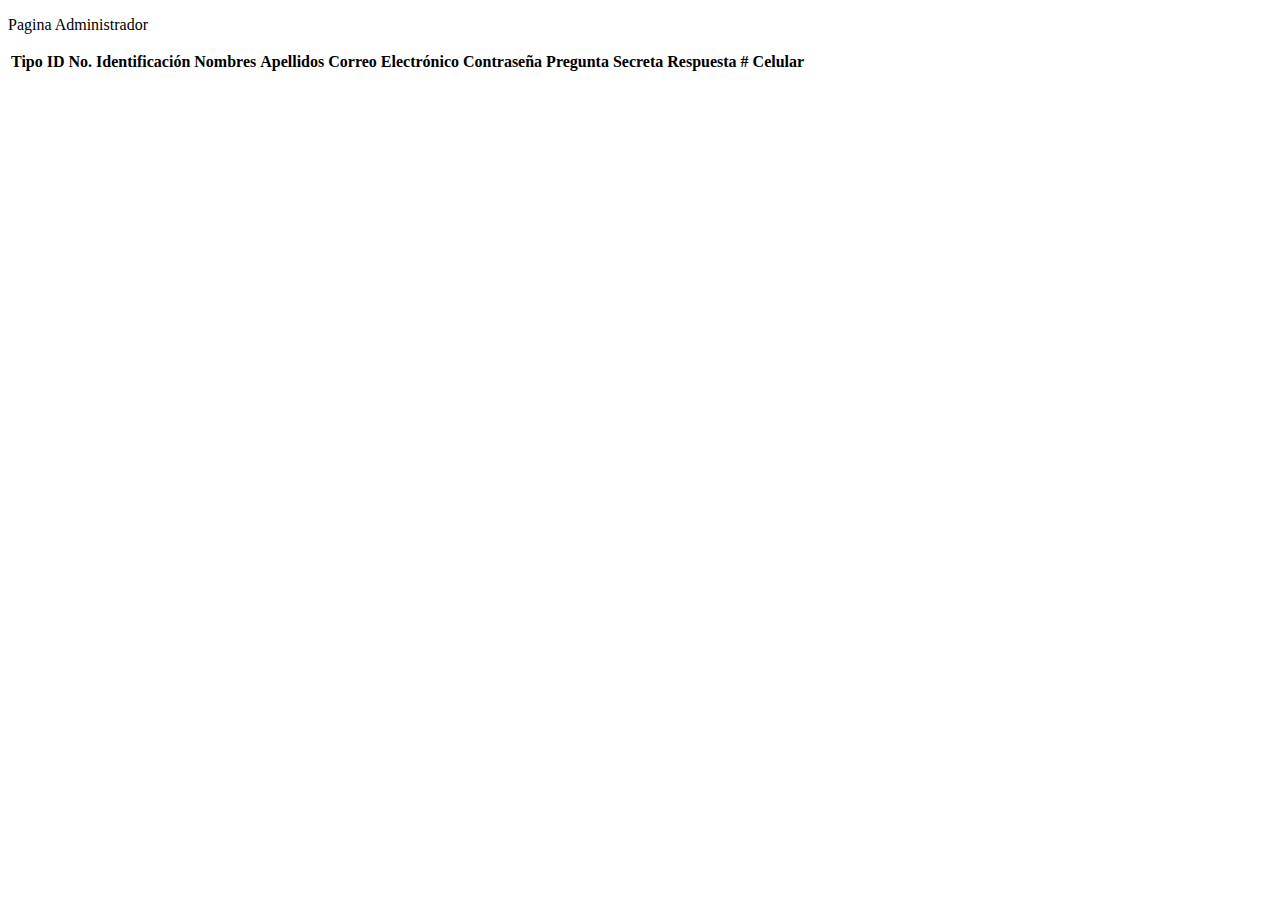
<file: admin-page.html>
<!DOCTYPE html>
<html lang="en">
<head>
    <meta charset="UTF-8">
    <meta name="viewport" content="width=device-width, initial-scale=1.0">
    <title>Document</title>
</head>
    <body>
        <p>Pagina Administrador</p>
        <div>
            <table>
                <thead>
                    <tr>
                        <th>Tipo ID</th>
                        <th>No. Identificación</th>
                        <th>Nombres</th>
                        <th>Apellidos</th>
                        <th>Correo Electrónico</th>
                        <th>Contraseña</th>
                        <th>Pregunta Secreta</th>
                        <th>Respuesta</th>
                        <th># Celular</th>
                    </tr>
                </thead>
                <tbody id="data"></tbody>
            </table>
        </div>
        <!-- <div>
            <table>
                <thead>
                    <tr>
                        <th>Tipo ID</th>
                        <th>No. Identificación</th>
                        <th>Nombres</th>
                        <th>Apellidos</th>
                        <th>Correo Electrónico</th>
                        <th>Contraseña</th>
                        <th>Pregunta Secreta</th>
                        <th>Respuesta</th>
                        <th># Celular</th>
                    </tr>
                </thead>
                <tbody id="data2"></tbody>
            </table>
        </div>
        <p id="todo"></p> -->
        <script src="js/usersAuth.js"></script>
    </body>
</html>
</file>
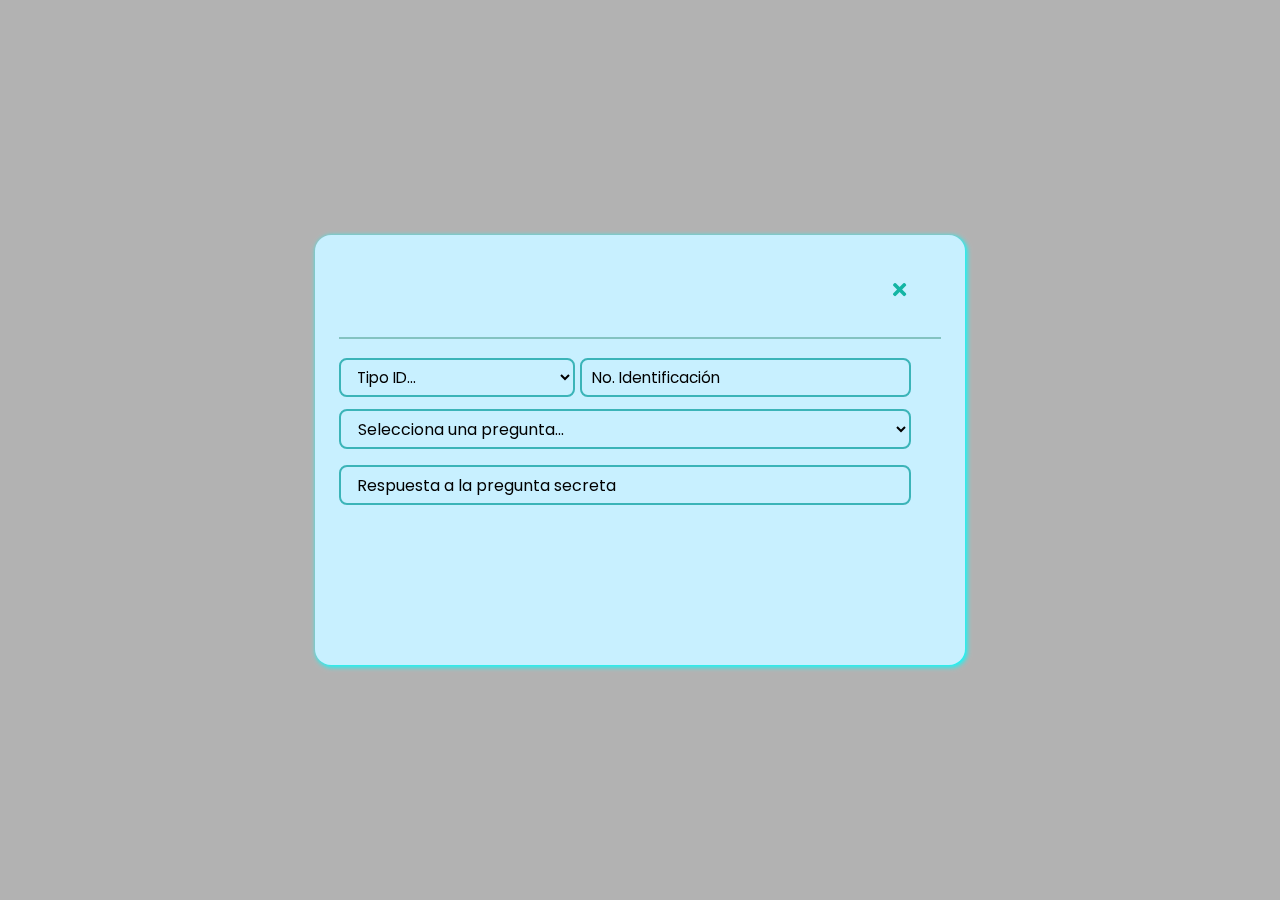
<file: recuperar.html>
<!DOCTYPE html>
<html lang="en">
<head>
    <meta charset="UTF-8">
    <meta name="viewport" content="width=device-width, initial-scale=1.0">
    <link rel="stylesheet" href="https://use.fontawesome.com/releases/v5.5.0/css/all.css">
    <link rel="stylesheet" href="css/recuperar.css">
    <title>Document</title>
</head>
<body>
    <div class="c-modal-rem-user active" id="c-modal-rem-user">
        <div class="pop-rem-user active" id="pop-rem-user">
            <div class="header-rem-user">
                <img src="img/recordar-usuario.png" alt="Icono del popup recordar el usuario">
                <h3 class="title-rem-user">Recupera tu usuario</h3>
                <a aria-hidden="true" href="#" id="btn-close-pop-rem-user" class="btn-close-pop-rem-user"> <i class="fas fa-times"></i></a>
            </div>
            <div class="info-rem-user">
                <div class="c-input-remember div-id-rem" id="div-id-rem">
                    <select class="type-id-rem" id="type-id-rem">
                        <option disabled selected>Tipo ID...</option>
                        <option value="1">DNI</option>
                        <option value="2">Pasaporte</option>
                        <option value="3">Cedula de Ciudadanía</option>
                        <option value="4">Cedula de Extranjería</option>
                    </select>
                    <input class="in-id-rem" id="in-id-rem" type="number" required >
                    <label class="in-id-rem-lbl" for="in-id-rem" id="in-id-rem-lbl">No. Identificación</label>
                    <div class="icon-help" id="btn-rem-id">
                        <label class="fa fa-question-rem-circle"></label>
                    </div>
                </div>
                <div class="c-input-remember">
                    <select class="question-rem" id="question-rem">
                        <option disabled selected>Selecciona una pregunta...</option>
                        <option value="1">¿Cuál es tu libro favorito?</option>
                        <option value="2">¿Cuál es el nombre de tu mascota?</option>
                        <option value="3">¿Cuál es tu película favorita?</option>
                        <option value="4">¿Cuál es tu animal favorito?</option>
                        <option value="5">¿Cuál es tu comida favorita?</option>
                        <option value="6">¿Cuál fue tu primer trabajo?</option>
                    </select>
                    <div class="icon-help" id="btn-help-question-rem">
                        <label class="fa fa-question-rem-circle"></label>
                    </div>
                </div>
                <div class="c-input-remember">
                    <input class="in-answer-rem" id="in-answer-rem" type="text" required >
                    <label class="in-answer-rem-lbl" for="in-answer-rem" id="in-answer-rem-lbl">Respuesta a la pregunta secreta</label>
                    <div class="icon-help" id="btn-rem-answer">
                        <label class="fa fa-question-rem-circle"></label>
                    </div>
                </div>
                <div class="c-btn-rem-user">
                    <label class="btn-ok" id="btn-ok-pop-rem-user">Recuperar</label>
                    <label class="btn-cancel" id="btn-cancel-pop-rem-user">Cancelar</label>
                </div>
            </div>
        </div>
    </div>
</body>
</html>
</file>
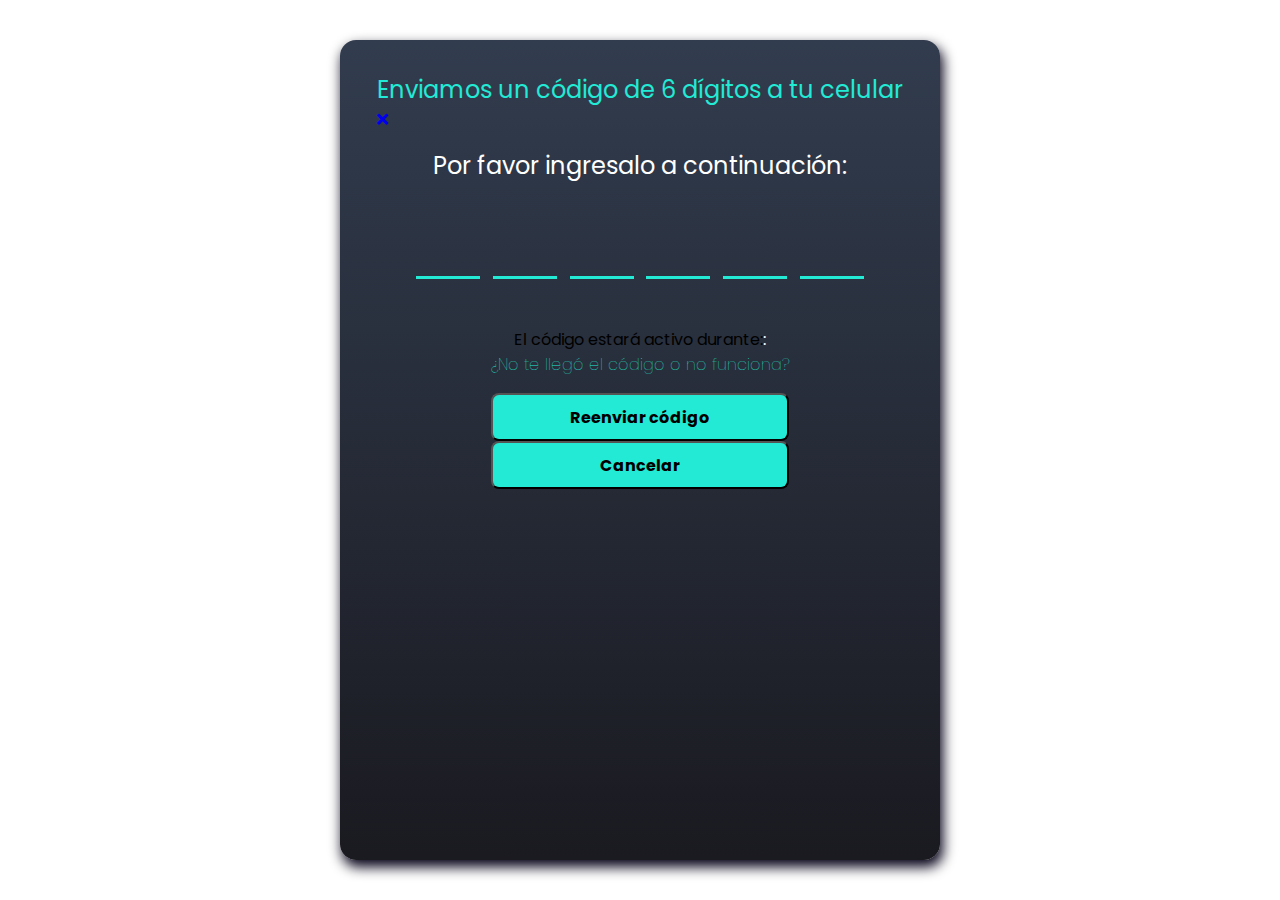
<file: sms-code.html>
<!DOCTYPE html>
<html lang="en">
<head>
    <meta charset="UTF-8">
    <meta name="viewport" content="width=device-width, initial-scale=1.0">
    <link rel="stylesheet" href="css/sms-code.css">
    <link rel="stylesheet" href="css/index-aurora.css">
    <link rel="stylesheet" href="https://use.fontawesome.com/releases/v5.5.0/css/all.css">
    <title>Document</title>
</head>
<body>
    <div class="c-global">
        <div class="header">
            <p>Enviamos un código de 6 dígitos a tu celular</p>
            <a aria-hidden="true" href="#" id="btn-close-pop-sms-code" class="btn-close-pop-pass-help"> <i class="fas fa-times"></i></a>
            </div>
            <div class="subtitle">
            <p>Por favor ingresalo a continuación:</p>
            </div>
            <div class="c-code">
            <input class="in-code" id="input1" type="number" min="0" max="9">
            <input class="in-code" id="input2" type="number" min="0" max="9">
            <input class="in-code" id="input3" type="number" min="0" max="9">
            <input class="in-code" id="input4" type="number" min="0" max="9">
            <input class="in-code" id="input5" type="number" min="0" max="9">
            <input class="in-code" id="input6" type="number" min="0" max="9">
            </div>
            <div>El código estará activo durante:<span class="min-cod-sms" id="min-cod-sms"></span><span class="sept-cod-sms" id="sept-cod-sms">:</span><span class="seg-cod-sms" id="seg-cod-sms"></span></div>
            <div class="c-foot">
            <h4>¿No te llegó el código o no funciona?</h4>
            <button type="button">Reenviar código</button>
            <button type="button">Cancelar</button>
            </div>
    </div>
    <script src="js/index-aurora.js"></script>
</body>
</html>
</file>
<file: css/recuperar.css>
@import url('https://fonts.googleapis.com/css2?family=Dangrek&family=Poppins:wght@400;500&family=Roboto+Neon&display=swap');

*{
    margin: 0;
    padding: 0;
    box-sizing: border-box;
    font-family: 'Poppins', 'Roboto', 'Dangrek', 'Lucida Sans', 'Lucida Sans Regular', 'Lucida Grande', 'Lucida Sans Unicode', Geneva, Verdana, sans-serif;
}


/**************************************

    POPUP AYUDA RECORDAR USUARIO

***************************************/

.c-modal-rem-user{
    width: 100%;
    height: 100vh;
    background-color: rgba(0, 0, 0, 0.3);
    top: 0;
    left: 0;
    position: fixed;
    display: none;
    justify-content: center;
    align-items: center;
    visibility: hidden;
    z-index: 1;
}

.c-modal-rem-user.active{
    display: flex;
    visibility: visible;
}

.pop-rem-user{
    width: 100%;
    max-width: 700px;
    height: 430px;
    max-height: 500px;
    padding: 1.5em;
    background-color: rgb(200, 240, 255);
    box-shadow: 1.2px 1.2px 5px 0px rgba(0, 255, 255, 2);
    border-radius: 1em;
    text-align: justify;
    display: grid;
    grid-template-columns: 100%;
    grid-template-rows: 5em 1fr;
    opacity: 0;
    transition: 0.5s ease all;
    transform: scale(0.2);
}

.pop-rem-user .header-rem-user{
    grid-column: 1;
    grid-row: 1;
    display: flex;
    justify-content: space-around;
    align-items: center;
    margin-bottom: 0.8em;
    border-bottom: 2px solid rgba(31, 127, 100, 0.4);
    padding-bottom: 1em;
}

.pop-rem-user .header-rem-user img{
    height: 48px;
    opacity: 0;
}

.pop-rem-user .header-rem-user .btn-close-pop-rem-user{
    color: #14b5a4;
    font-size: 1.2em;
    transition: 0.3ms ease all;
}

.pop-rem-user .header-rem-user .btn-close-pop-rem-user:hover{
    color: #088f76;
}

.pop-rem-user .header-rem-user .btn-close-pop-rem-user:active{
    color: #07121C;
}

.header-rem-user h3{
    top: 0;
    grid-column: 2;
    grid-row: 1;
    font-size: 1.5em;
    opacity: 0;
}

.info-rem-user .c-btn-rem-user{
    text-align: center;
    margin-top: 0.5em;
    padding: 0.5em;
    display: flex;
    justify-content: space-between;
    opacity: 0;
    font-size: 1em;
    width: 100%;
}

.c-btn-rem-user .btn-ok{
    background: linear-gradient(rgba(34, 234, 213, 0.8), rgba(16, 154, 140, 0.8));
    padding: 6px;
    border-radius: 0.5em;
    cursor: pointer;
    font-weight: 500;
    width: 48%;
    transition: 0.3s ease all;
}

.c-btn-rem-user .btn-ok:hover{
    background: linear-gradient(rgba(16, 154, 140, 0.8), rgba(34, 234, 213, 0.8));
}
.c-btn-rem-user .btn-ok:active{
    background: linear-gradient(rgba(7, 18, 28, 0.8), rgba(34, 234, 213, 0.8));
}

.c-btn-rem-user .btn-cancel{
    background: linear-gradient(rgba(255, 100, 200, 0.8), rgba(255, 74, 98, 0.8));
    padding: 6px;
    border-radius: 0.5em;
    cursor: pointer;
    font-weight: 500;
    width: 48%;
}

.c-btn-rem-user .btn-cancel:hover{
    background: linear-gradient(rgba(255, 74, 98, 0.8), rgba(255, 100, 200, 0.8));
}
.c-btn-rem-user .btn-cancel:active{
    background: linear-gradient(rgba(7, 18, 28, 0.8), rgba(255, 74, 98, 0.8));
}




/********************************************

    ANIMACION POPUP AYUDA RECORDAR USUARIO

********************************************/

.pop-rem-user.active{
    opacity: 1;
    transform: scale(1);
}

.pop-rem-user.active .header-rem-user img{
    animation: inImgHelpUser 0.2s linear 0.2s forwards;
}

@keyframes inImgHelpUser {
    0%{
        transform: rotate(270deg);
        opacity: 0;
    }    
    100%{
        transform: rotate(360deg);
        opacity: 1;
    }
}


.pop-rem-user.active .header-rem-user h3{
    animation: inTitleHelpUser 0.3s ease 0.4s forwards;
}

@keyframes inTitleHelpUser {
    from{
        transform: translateY(-0.9em);
        opacity: 0;
    }    
    to{
        
        transform: translateY(0);
        opacity: 1;
    }
}



.pop-rem-user.active .info-rem-user .cont-user-help{
    animation: inContHelpUser 0.3s ease 0.4s forwards;
}

@keyframes inContHelpUser {
    from{
        transform: translateY(0.9em);
        opacity: 0;
    }    
    to{
        
        transform: translateY(0);
        opacity: 1;
    }
}

.pop-rem-user.active .info-rem-user .c-btn-rem-user{
    animation: inBtnsHelpUser 1s ease 0.5s forwards;
}

@keyframes inBtnsHelpUser {
    from{
        opacity: 0;
    }    
    to{
        opacity: 1;
    }
}


/*****************************

    Formulario de regsitro

******************************/

input[type=number]::-webkit-inner-spin-button, 
input[type=number]::-webkit-outer-spin-button { 
  -webkit-appearance: none; 
  margin: 0; 
}


.c-input-remember.div-id-rem{
    display: grid;
    grid-template-columns: 40% 55% 5%;
    grid-template-rows: 100%;
}

.c-input-remember.div-id-rem .type-id-rem{
    grid-column: 1;
    font-size: 1em;
    border: 2px solid #3bb4b8;
    background: transparent;
    color: #000;
    font-family: 'Poppins', sans-serif;
    border-radius: 0.5em;
    padding-left: 0.8em;
}

.c-input-remember.div-id-rem .type-id-rem:hover{
    border: 2px solid #41898b;
    cursor: pointer;
}

.c-input-remember.div-id-rem .type-id-rem{
    margin-right: 2%;
}

.c-input-remember.div-id-rem option{
    background-color: rgba(53, 168, 194, 0.9);
}

.c-input-remember.div-id-rem label{
    position: absolute;
    top: 50%;
    left: 0.8em;
    transform: translateY(-50%);
    color: #000;
    font-size: 1em;
    transition: 0.3s ease all;
    background-color: transparent;
}

.c-input-remember.div-id-rem .in-id-rem-lbl{
    left: 14.8em;
}

.c-input-remember .question-rem{
    padding-left: 0.8em;
}

.c-input-remember.div-id-rem .in-id-rem{
    grid-column: 2;
    padding-left: 0.8em;
}

.c-input-remember.div-id-rem .icon-help{
    grid-column: 3;
}

.c-input-remember.div-id-rem .icon-help label, .c-input-remember .icon-help label{
    color: rgb(27, 96, 50);
}

.c-input-remember.div-id-rem .icon-help:hover label, .c-input-remember .icon-help:hover label{
    color: rgb(243, 36, 212);
}

.c-input-remember.div-id-rem input:focus ~ label,
.c-input-remember.div-id-rem input:valid ~ label{
    top: 0;
    left: 43.3%;
    font-size: 0.8em;
    padding: 0 2px;
    background: rgb(200, 240, 255);
}


.c-input-remember{
    position: relative;
    width: 100%;
    height: 2.5em;
    margin-bottom: 1em;
    display: grid;
    grid-template-columns: 95% 5%;
    grid-template-rows: 100%;
}

.c-input-remember input{
    grid-column: 1;
    grid-row: 1;
    border-radius: 0.5em;
    width: 100%;
    font-family: 'Poppins', sans-serif;
    font-size: 1em;
    border: 2px solid #3bb4b8;
    background: transparent;
    color: #000;
    outline: none;
    letter-spacing: 0.05em;
}

.c-input-remember.div-id-rem .icon-help{
    padding-left: 1.8em;
}


.c-input-remember .icon-help{
    position: relative;
}

.c-input-remember .icon-help{
    grid-column: 2;
}

.c-input-remember label{
    position: absolute;
    top: 50%;
    left: 0.8em;
    transform: translateY(-50%);
    color: #000;
    font-size: 1em;
    transition: 0.3s ease all;
    background-color: transparent;
    cursor: pointer;
}

.c-input-remember .question-rem{
    grid-column: 1;
    font-size: 1em;
    border: 2px solid #3bb4b8;
    background: transparent;
    color: #000;
    font-family: 'Poppins', sans-serif;
    border-radius: 0.5em;
    cursor: pointer;
}

.c-input-remember option{
    background-color:  #3bb4b8;
}

.c-input-remember input:focus ~ label,
.c-input-remember input:valid ~ label{
    top: 0;
    left: 14px;
    font-size: 0.8em;
    padding: 0 2px;
    background: rgb(200, 240, 255);
}

.c-input-remember input:hover{
    border: 2px solid #22EAD5;
    background-color: rgba(255, 255, 255, 0.08);
}

.c-input-remember input:focus{
    border: 2px solid #22EAD5;
    background-color: rgba(255, 255, 255, 0.03);
}

.c-input-remember .in-answer-rem{
    padding-left: 0.8em;
}


/********************************************************************************/
/********************************************************************************/
/*                                 MEDIA QUERIES                                */
/********************************************************************************/
/********************************************************************************/

@media only screen and (width < 575px) {
    .pop-rem-user{
        width: 100%;
        width: 575px;
        max-width: 400px;
        box-shadow: none;
        border-radius: 0;
        text-align: justify;
        display: flex;
        flex-direction: column;
        opacity: 0;
    }

    .pop-rem-user .header-rem-user{
        padding-bottom: 0.8em;
        border-bottom: 2px solid rgba(31, 127, 100, 0.4);
    }

    .pop-rem-user .header-rem-user img{
        height: 36px;
    }
    
    .header-rem-user h3{
        font-size: 1em;
    }

    .info-rem-user .c-btn-rem-user{
        font-size: 0.9em;
    }
    
    .info-rem-user .c-btn-rem-user .btn-ok{
        background: rgb(129, 225, 180);
        padding: 6px;
        border-radius: 0;
        border: 2px solid rgb(8, 68, 33);
        color: rgb(8, 68, 33);
    }

    .c-btn-rem-user .btn-ok:hover{
        background-color: rgba(16, 154, 140, 0.8);
    }
    .c-btn-rem-user .btn-ok:active{
        background-color: rgba(11, 75, 33, 0.8);
        color: rgb(108, 211, 108);
    }

    .c-btn-rem-user .btn-cancel{
        background: rgba(255, 100, 200, 0.8);
        padding: 6px;
        border-radius: 0;
        border: 2px solid rgba(81, 7, 55, 0.8);
        color: rgba(81, 7, 55, 0.8);
    }
    
    .c-btn-rem-user .btn-cancel:hover{
        background: rgba(255, 74, 98, 0.8);
    }
    .c-btn-rem-user .btn-cancel:active{
        background: rgba(62, 14, 56, 0.8);
        color: rgb(250, 122, 231)
    }
    
    /*Formulario*/
    .c-input-remember.div-id-rem{
        display: grid;
        height: 7.5em;
        grid-template-columns: 95% 5%;
        grid-template-rows: 4em 4em; 
        font-size: 0.8em;
        border-radius: 0;
        margin-bottom: 1em;
    }

    .c-input-remember.div-id-rem .icon-help{
        font-size: 1.25em;
    }

    .c-input-remember.div-id-rem .type-id-rem{
        width: 100%;
        height: 3.3em;
        border-radius: 0;
        grid-column: 1;
        grid-row: 1;
        padding: 0.8em;
    }

    .c-input-remember.div-id-rem .in-id-rem{
        grid-column: 1;
        grid-row: 2;
        width: 100%;
        height: 3.2em;
        font-size: 1em;
        border-radius: 0;
        padding: 0.8em;
    }

    .c-input-remember.div-id-rem label{
        top: 75%;
        margin-left: 0.2em;
    }

    .c-input-remember.div-id-rem .in-id-rem-lbl{
        left: 1em;
    }
    
    .c-input-remember.div-id-rem input:focus ~ label,
    .c-input-remember.div-id-rem input:valid ~ label{
        top: 4.5em;
        left: 14px;
        font-size: 0.9em;
        padding: 0 2px;
        background: rgb(200, 240, 255);
    }

    .c-input-remember.div-id-rem .icon-help{
        grid-column: 2;
        grid-row: 1;
        border-color:#000;
    }

    .c-input-remember .question-rem{
        font-size: 0.8em;
        border-radius: 0;
        padding: 0.8em;
        height: 3.3em;
    }

    .c-input-remember .in-answer-rem{
        font-size: 0.8em;
        border-radius: 0;
        padding: 0.8em;
        height: 3.3em;
    }

    .c-input-remember .in-answer-rem ~ label{
        font-size: 0.8em;
        padding: 0.8em;
    }
}
/* Small devices (600px and up) */
@media only screen and (width >= 575px) {
    
    .pop-rem-user{
        height: 370px;
    }

    .pop-rem-user .header-rem-user img{
        height: 48px;
        opacity: 0;

    }

     /*Formulario*/
    .c-input-remember.div-id-rem{
        font-size: 0.8em;        
    }
    /*Formulario*/

    .c-input-remember.div-id-rem{
        margin-top: 1.5em;
    }

    .c-input-remember.div-id-rem .icon-help{
        font-size: 1.25em;
    }

    .c-input-remember.div-id-rem .in-id-rem{
        position: relative;
        padding: 0.8em;
    }

    .c-input-remember.div-id-rem .in-id-rem-lbl{
        left: 42%;
    }

    .c-input-remember.div-id-rem input:focus ~ label,
    .c-input-remember.div-id-rem input:valid ~ label{
        top: 0;
        left: 42%;
        font-size: 0.8em;
        padding: 0 2px;
        background: rgb(200, 240, 255);
    }

    .c-input-remember .question-rem{
        font-size: 0.8em;
    }

    .c-input-remember .in-answer-rem{
        font-size: 0.8em;

    }

    .c-input-remember .in-answer-rem ~ label{
        font-size: 0.8em;
        padding: 0.3em;
    }
    
    .c-input-remember input:focus ~ label,
    .c-input-remember input:valid ~ label{
        top: 0;
        left: 14px;
        font-size: 0.7em;
        padding: 0 2px;
        background: rgb(200, 240, 255);
    }

}
/* Medium devices (768px and up) */
@media only screen and (min-width: 768px) {
    
    .pop-rem-user{
        width: 650px;
        height: 430px;
    }

    .pop-rem-user .header-rem-user{
        margin-bottom: 2em;
        height: 5em;
        border-bottom: 2px solid rgba(31, 127, 100, 0.4);
    }

    .pop-rem-user .header-rem-user img{
        height: 76px;
        opacity: 0;
    }

    .header-rem-user h3{
        font-size: 1.8em;
    }

    .info-rem-user .c-btn-rem-user{
        height: 4em;
        display: flex;
        justify-content: space-between;
        font-size: 1.2em;
        margin-top: 1.8em;
    }
    
    .c-btn-rem-user .btn-ok{
        padding: 13px;
    }

    .c-btn-rem-user .btn-cancel{
        padding: 13px;
    }

    .c-input-remember.div-id-rem{
        height: 3em;
    }

    .c-input-remember.div-id-rem .type-id-rem, .c-input-remember.div-id-rem .in-id-rem, .c-input-remember.div-id-rem .in-id-rem-lbl{
        font-size: 1.2em;
    }

    .c-input-remember .question-rem, .c-input-remember label.in-answer-rem-lbl, .c-input-remember .in-answer-rem{
        font-size: 1em;
    }

    .c-input-remember label, .c-input-remember.div-id-rem label{
        font-size: 1.2em;
    }

}

/* Large devices (992px and up) */
@media only screen and (min-width: 992px) {
    .dummy {background: orange;}
}
/* Extra large devices (1200px and up) */
@media only screen and (min-width: 1200px) {
    .dummy {background: pink;}
}

/* Súper Extra large devices (1400px and up) */
@media only screen and (min-width: 1400px) {
    .dummy {background: pink;}
}
</file>
<file: css/sms-code.css>
@import url('https://fonts.googleapis.com/css2?family=Dangrek&family=Poppins:wght@400;500&family=Roboto+Neon&display=swap');

*{
    margin: 0;
    padding: 0;
    box-sizing: border-box;
    font-family: 'Poppins', 'Roboto', 'Dangrek', 'Lucida Sans', 'Lucida Sans Regular', 'Lucida Grande', 'Lucida Sans Unicode', Geneva, Verdana, sans-serif;
}

body{
    display: flex;
    align-items: center;
    justify-content: center;
    background-size: cover;
}

.c-cod-sms{
    position: absolute;
    background: linear-gradient(rgba(27, 39, 59, 1), rgba(6, 6, 30, 1));
    width: 600px;
    height: 400px;    
    top: 50%;
    left: 50%;
    transform: translate(-50%, -50%) ;
    border-radius: 1em;
    border:1px solid #22EAD5;
    box-shadow: 0.15em 0.4em 0.8em rgb(4, 1, 23);
    display: none;
    flex-direction: column;
    align-content: center;
    align-items: center;
    visibility: hidden;
    z-index: 2                                                                                                                                                                                                                                                                                                                                                                                                                                                          ;
}

.c-cod-sms.active{
    display: flex;
    visibility: visible;
}

.header{
    margin-top: 2em;
}

.header p{
    font-size: 1.5em;
    color: #22EAD5;
}

.subtitle{
    margin: 1em;
}

.subtitle p{
    color: #fff;
    font-size: 1.5em;
}

.c-code{
    margin: 1em 0 3em 0;
    display: flex;
    flex-direction: row;
    flex-wrap: nowrap;
}

input[type=number]::-webkit-inner-spin-button, 
input[type=number]::-webkit-outer-spin-button {
  -webkit-appearance: none; 
  margin: 0; 
}

.in-code{
    font-size: 2em;
    height: 2em;
    width: 2em; 
    text-align: center;
    margin: 0 0.2em;
    color: #22EAD5;
    background-color: transparent;
    border: none;
    border-bottom: 0.1em solid #22EAD5;
}

.in-code:focus {
    outline: none;
}

.in-code:active {
    outline: none;
}   

.c-foot{
    display: flex;
    flex-direction: column;
    justify-content: center;
}

.c-foot h4{
    color:   #22EAD5;
    font-weight: lighter;
    margin-bottom: 1em;
}

.c-foot button{
    background-color: #22EAD5;
    border-radius: 0.5em;
    height: 3em;
    font-size: 1em;
    font-weight: bold;
}

.text-cod-sms, .min-cod-sms, .sept-cod-sms, .seg-cod-sms{
    color: white;
}
</file>
<file: css/index-aurora.css>
@import url('https://fonts.googleapis.com/css2?family=Dangrek&family=Poppins:wght@400;500&family=Roboto+Neon&display=swap');

*{
    margin: 0;
    padding: 0;
    box-sizing: border-box;
    font-family: 'Poppins', 'Roboto', 'Dangrek', 'Lucida Sans', 'Lucida Sans Regular', 'Lucida Grande', 'Lucida Sans Unicode', Geneva, Verdana, sans-serif;
}

body{
    display: flex;
    align-items: center;
    justify-content: center;
    background-size: cover;
}

#background-video {
    height: 100vh;
    width: 100vw;
    object-fit: cover;
    position: fixed;
    left: 0;
    right: 0;
    top: 0;
    bottom: 0;
    z-index: -1;
}

/* #background-video { display: none; } Se debe quitar esta linea */

@media (max-width: 750px) {
  #background-video { display: none; }
  body {
        background-color: rgba(173, 254, 234, 0.735);
        background-size: cover;
    }
}

.c-global{
    position: absolute;
    background: linear-gradient(rgba(27, 39, 59, 0.9), rgba(1, 1, 8, 0.9));
    width: 600px;
    height: 820px;    
    top: 50%;
    left: 50%;
    transform: translate(-50%, -50%) ;
    border-radius: 1em;
    box-shadow: 0.15em 0.4em 0.8em rgb(4, 1, 23);
    display: flex;
    flex-direction: column;
    align-content: center;
    align-items: center;
}

.c-login{
    position: absolute;
    width: 600px;
    height: 680px;    
    top: 62%;
    left: 50%;
    transform: translate(-50%, -50%) ;
    display: flex; /*El valor de la clase que cambia*/
    flex-direction: column;
    align-content: center;
    align-items: center;
}

.c-login.inactive{
    display: none;
}

.c-login-header{
    display: flex;
    flex-direction: row;
    height: 8%;
    width: 80%;
    margin-top: 1.2em;
    margin-bottom: 1.2em;
    border: 0.1em solid #07121C;
    border-radius: 1em;
}

.tabs{
    display: flex;
    width: 50%;
    text-align: center;
    height: 100%;
    border-radius: 1em;
    margin: 0%;
    justify-content: space-evenly;
    align-items: center;
    color: rgb(255, 255, 255);
}

#tab-login{
    background: linear-gradient(rgb(4, 245, 197), rgb(3, 197, 241));
    cursor: auto;
    color: #07121C;
    font-weight: 500;
}

#tab-signup{
    background: transparent;
    cursor: pointer;
    color: white;
}

#tab-signup.moved{
    background: linear-gradient(rgb(4, 245, 197), rgb(3, 197, 241));
    cursor: auto;
    color: #07121C;
    font-weight: 500;
}

#tab-login.moved{
    background: transparent;
    cursor: pointer;
    color: white;
}

#tab-signup:hover, #tab-login:hover{
    background-color: rgba(7, 18, 28, 0.2);
}

.c-login-logo{
    display: flex;
    height: 40%;
    justify-content: center;
    align-content: center;
    margin: 1.2em 0;
}

.c-login-form{

    display: grid;
    grid-template-columns: 100%;
    grid-template-rows: 40% 40% 30%;
    width: 100%;
    justify-items: center;
}

.login-form{
    display: flex;
    flex-direction: column;
    width: 100%;
    align-items: center;
}


.c-input-user, .c-input-pass{
    position: relative;
    width: 90%;
    height: 3.4em;
    margin-bottom: 0.5em;
    display: grid;
    grid-template-columns: 90% 10%;
    grid-template-rows: 100%;
    justify-self: end;
}

.c-input-user input, .c-input-pass input{
    border-radius: 0.5em;
    width: 100%;
    font-family: 'Poppins', sans-serif;
    font-size: 1.2em;
    border: 2px solid #fff;
    background: transparent;
    color: #fff;
    outline: none;
    padding-left: 0.8em;
    letter-spacing: 0.05em;
    grid-column: 1;
}

.c-input-user label, .c-input-pass label{
    position: absolute;
    top: 50%;
    left: 0.8em;
    transform: translateY(-50%);
    color: #fff;
    font-size: 1.25em;
    pointer-events: none;
    transition: 0.3s ease all;
}

.c-input-user div, .c-input-pass div{
    grid-column: 2;
}


.icon-user label{
    color:rgb(255, 255, 255, 0.8);
}

.icon-help:hover label{
    color: #22EAD5;
}


.c-input-user input:hover, .c-input-pass input:hover{
    border: 2px solid #22EAD5;
    background-color: rgba(255, 255, 255, 0.08);
}

.c-input-user input:focus, .c-input-pass input:focus{
    border: 2px solid #22EAD5;
    background-color: rgba(255, 255, 255, 0.03);
}


.c-input-user input:focus ~ label, .c-input-pass input:focus ~ label,
.c-input-user input:valid ~ label, .c-input-pass input:valid ~ label{
    top:0;
    left:14px;
    font-size: 1em;
    padding: 0 2px;
    background: rgba(27, 39, 59);
}

.c-login-btn{
    width: 80%;
}

.btn{
    text-decoration: none;
    color: #000;
    display: block;
    text-align: center;
    width: 100%;
    padding: 0.5em;
    border-radius: 0.5em;
    border-color: transparent;
    font-size: 1.2em;
    word-spacing: 0.1em;
    letter-spacing: 0.1em;
    background: linear-gradient(rgb(4, 245, 197), rgb(3, 197, 241));
    box-shadow: 0.01em 0.01em 0.3em rgba(3, 191, 194, 0.828);
    cursor: pointer;
}

.btn:hover{
    background: linear-gradient(rgb(2, 213, 171), rgb(0, 150, 184));
}

.c-login-help{
    display: grid;
    justify-content: center;
    justify-items: center;
    grid-template-rows: 50% 50%;
    margin: 1.5em;
}

.c-login-help a{
    color: #fff;
    grid-row: 1;
    margin: 0.6em 0;
    text-align: center;
}

.c-login-help #help-tip.active{
    visibility: visible;
}

.c-login-help #help-tip{
    visibility: hidden;
}

.c-login-help #help-tip{
    color: #fff;
    grid-row: 2;
    margin: 0.2em 0;
    width: 100%;
    padding: 0.2em 0.8em;
    background: linear-gradient(rgb(99, 81, 234), rgb(88, 43, 166));
    border-radius: 0.5em;
}

.c-login-help a:hover{
    color: #22EAD5;
}

.c-login-help a:visited{
    color: #06D1E0;
}



/**************************************

    POPUP AYUDA RECORDAR USUARIO

***************************************/

.c-modal-user-help{
    width: 100%;
    height: 100vh;
    background-color: rgba(0, 0, 0, 0.3);
    top: 0;
    left: 0;
    position: fixed;
    display: flex;
    justify-content: center;
    align-items: center;
    visibility: hidden;
    z-index: 1;
}

.c-modal-user-help.active{
    visibility: visible;
}

.pop-user-help{
    width: 45%;
    max-width: 600px;
    height: 260px;
    max-height: 260px;
    padding: 1.5em;
    background-color: rgb(200, 240, 255);
    box-shadow: 1.2px 1.2px 5px 0px rgba(0, 255, 255, 2);
    border-radius: 1em;
    text-align: justify;
    display: grid;
    grid-template-columns: 100%;
    grid-template-rows: 25% 75%;
    transition: 0.5s ease all;
    transform: scale(0.2);
    opacity: 0;
}

.pop-user-help .header-user-help{
    grid-column: 1;
    grid-row: 1;
    display: flex;
    justify-content: space-around;
}

.pop-user-help .header-user-help img{
    height: 48px;
    opacity: 0;
}

.pop-user-help .header-user-help .btn-close-pop-user-help{
    color: #14b5a4;
    font-size: 16px;
    line-height: 16px;
    transition: 0.3ms ease all;
}

.pop-user-help .header-user-help .btn-close-pop-user-help:hover{
    color: #088f76;
}

.pop-user-help .header-user-help .btn-close-pop-user-help:active{
    color: #07121C;
}

.header-user-help h2{
    top: 0;
    grid-column: 2;
    grid-row: 1;
    font-size: 1.5em;
    opacity: 0;
}

.info-user-help .cont-user-help{
    grid-column: 1;
    grid-row: 2;
    border-top: 1px solid #b4b7b9;
    border-bottom: 1px solid #b4b7b9;
    text-align: justify;
    font-size: 1em;
    opacity: 0;
}


.info-user-help .c-btn-user-help{
    text-align: center;
    margin-top: 15px;
    padding: 8px;
    display: flex;
    justify-content: space-between;
    opacity: 0;
}

.c-btn-user-help .btn-ok{
    background: linear-gradient(rgba(34, 234, 213, 0.8), rgba(16, 154, 140, 0.8));
    padding: 6px;
    border-radius: 0.5em;
    cursor: pointer;
    font-weight: 500;
    width: 50%;
    transition: 0.3s ease all;
}

.c-btn-user-help .btn-ok:hover{
    background: linear-gradient(rgba(16, 154, 140, 0.8), rgba(34, 234, 213, 0.8));
}
.c-btn-user-help .btn-ok:active{
    background: linear-gradient(rgba(7, 18, 28, 0.8), rgba(34, 234, 213, 0.8));
}

.c-btn-user-help .btn-cancel{
    background: linear-gradient(rgba(255, 100, 200, 0.8), rgba(255, 74, 98, 0.8));
    padding: 6px;
    border-radius: 0.5em;
    cursor: pointer;
    font-weight: 500;
    width: 50%;
}

.c-btn-user-help .btn-cancel:hover{
    background: linear-gradient(rgba(255, 74, 98, 0.8), rgba(255, 100, 200, 0.8));
}
.c-btn-user-help .btn-cancel:active{
    background: linear-gradient(rgba(7, 18, 28, 0.8), rgba(255, 74, 98, 0.8));
}



/********************************************

    ANIMACION POPUP AYUDA RECORDAR USUARIO

********************************************/

.pop-user-help.active{
    opacity: 1;
    transform: scale(1);
}

.pop-user-help.active .header-user-help img{
    animation: inImgHelpUser 0.2s linear 0.2s forwards;
}

@keyframes inImgHelpUser {
    0%{
        transform: rotate(270deg);
        opacity: 0;
    }    
    100%{
        transform: rotate(360deg);
        opacity: 1;
    }
}


.pop-user-help.active .header-user-help h2{
    animation: inTitleHelpUser 0.3s ease 0.4s forwards;
}

@keyframes inTitleHelpUser {
    from{
        transform: translateY(-0.9em);
        opacity: 0;
    }    
    to{
        
        transform: translateY(0);
        opacity: 1;
    }
}



.pop-user-help.active .info-user-help .cont-user-help{
    animation: inContHelpUser 0.3s ease 0.4s forwards;
}

@keyframes inContHelpUser {
    from{
        transform: translateY(0.9em);
        opacity: 0;
    }    
    to{
        
        transform: translateY(0);
        opacity: 1;
    }
}

.pop-user-help.active .info-user-help .c-btn-user-help{
    animation: inBtnsHelpUser 1s ease 0.5s forwards;
}

@keyframes inBtnsHelpUser {
    from{
        opacity: 0;
    }    
    to{
        opacity: 1;
    }
}


/**************************************

    POPUP AYUDA RECUPERAR CLAVE

***************************************/

.c-modal-pass-help{
    width: 100%;
    height: 100vh;
    background-color: rgba(0, 0, 0, 0.3);
    top: 0;
    left: 0;
    position: fixed;
    display: flex;
    justify-content: center;
    align-items: center;
    visibility: hidden;
    z-index: 1;
}

.c-modal-pass-help.active{
    visibility: visible;
}

.pop-pass-help{
    width: 45%;
    max-width: 600px;
    height: 260px;
    max-height: 260px;
    padding: 1.5em;
    background-color: rgb(200, 240, 255);
    box-shadow: 1.2px 1.2px 5px 0px rgba(0, 255, 255, 2);
    border-radius: 1em;
    text-align: justify;
    display: grid;
    grid-template-columns: 100%;
    grid-template-rows: 25% 75%;
    transition: 0.5s ease all;
    transform: scale(0.2);
    opacity: 0;
}

.pop-pass-help .header-pass-help{
    grid-column: 1;
    grid-row: 1;
    display: flex;
    justify-content: space-around;
}

.pop-pass-help .header-pass-help img{
    height: 48px;
    opacity: 0;
}

.pop-pass-help .header-pass-help .btn-close-pop-pass-help{
    color: #14b5a4;
    font-size: 16px;
    line-height: 16px;
    transition: 0.3ms ease all;
}

.pop-pass-help .header-pass-help .btn-close-pop-pass-help:hover{
    color: #088f76;
}

.pop-pass-help .header-pass-help .btn-close-pop-pass-help:active{
    color: #07121C;
}

.header-pass-help{
    grid-column: 1;
    grid-row: 1;
}

.header-pass-help h2{
    top: 0;
    grid-column: 2;
    grid-row: 1;
    font-size: 1.5em;
    opacity: 0;
}

.info-pass-help .cont-pass-help{
    grid-column: 1;
    grid-row: 2;
    border-top: 1px solid #b4b7b9;
    border-bottom: 1px solid #b4b7b9;
    text-align: justify;
    font-size: 1em;
    opacity: 0;
}


.info-pass-help .c-btn-pass-help{
    text-align: center;
    margin-top: 15px;
    padding: 8px;
    display: flex;
    justify-content: space-between;
    opacity: 0;
}

.c-btn-pass-help .btn-ok{
    background: linear-gradient(rgba(34, 234, 213, 0.8), rgba(16, 154, 140, 0.8));
    padding: 6px;
    border-radius: 0.5em;
    cursor: pointer;
    font-weight: 500;
    width: 65%;
    transition: 0.3s ease all;
}

.c-btn-pass-help .btn-ok:hover{
    background: linear-gradient(rgba(16, 154, 140, 0.8), rgba(34, 234, 213, 0.8));
}
.c-btn-pass-help .btn-ok:active{
    background: linear-gradient(rgba(7, 18, 28, 0.8), rgba(34, 234, 213, 0.8));
}

.c-btn-pass-help .btn-cancel{
    background: linear-gradient(rgba(255, 100, 200, 0.8), rgba(255, 74, 98, 0.8));
    padding: 6px;
    border-radius: 0.5em;
    cursor: pointer;
    font-weight: 500;
    width: 35%;
}

.c-btn-pass-help .btn-cancel:hover{
    background: linear-gradient(rgba(255, 74, 98, 0.8), rgba(255, 100, 200, 0.8));
}
.c-btn-pass-help .btn-cancel:active{
    background: linear-gradient(rgba(7, 18, 28, 0.8), rgba(255, 74, 98, 0.8));
}



/********************************************

    ANIMACION POPUP AYUDA RECORDAR USUARIO

********************************************/

.pop-pass-help.active{
    opacity: 1;
    transform: scale(1);
}

.pop-pass-help.active .header-pass-help img{
    animation: inImgHelpUser 0.2s linear 0.2s forwards;
}

@keyframes inImgHelpUser {
    0%{
        transform: rotate(270deg);
        opacity: 0;
    }    
    100%{
        transform: rotate(360deg);
        opacity: 1;
    }
}


.pop-pass-help.active .header-pass-help h2{
    animation: inTitleHelpUser 0.3s ease 0.4s forwards;
}

@keyframes inTitleHelpUser {
    from{
        transform: translateY(-0.9em);
        opacity: 0;
    }    
    to{
        
        transform: translateY(0);
        opacity: 1;
    }
}



.pop-pass-help.active .info-pass-help .cont-pass-help{
    animation: inContHelpUser 0.3s ease 0.4s forwards;
}

@keyframes inContHelpUser {
    from{
        transform: translateY(0.9em);
        opacity: 0;
    }    
    to{
        
        transform: translateY(0);
        opacity: 1;
    }
}

.pop-pass-help.active .info-pass-help .c-btn-pass-help{
    animation: inBtnsHelpUser 1s ease 0.5s forwards;
}

@keyframes inBtnsHelpUser {
    from{
        opacity: 0;
    }    
    to{
        opacity: 1;
    }
}

/*****************************

    Formulario de regsitro

******************************/

input[type=number]::-webkit-inner-spin-button, 
input[type=number]::-webkit-outer-spin-button { 
  -webkit-appearance: none; 
  margin: 0; 
}

.c-signup{
    width: 85%;
    display: none; /*El valor de la clase que cambia*/
    grid-template-columns: 100%;
    grid-template-rows: 7% 93%;
}

.c-signup.inactive{
    display: grid;
}

.form-reg-header{
    grid-column: 1;
    grid-row: 1;
    display: flex;
    justify-content: center;
}

.form-reg-header h5{
    color: #fff;
    font-weight: 400;
}

.signup-form{
    grid-column: 1;
    grid-row: 2;
    display: flex;
    flex-direction: column;
}

.c-input-signup.div-id{
    display: grid;
    grid-template-columns: 40% 55% 5%;
    grid-template-rows: 100%;
}

.c-input-signup.div-id .type-id{
    grid-column: 1;
    font-size: 1em;
    border: 2px solid #fff;
    background: transparent;
    color: #fff;
    font-family: 'Poppins', sans-serif;
    border-radius: 0.5em;
}

.c-input-signup.div-id .type-id:hover{
    border: 2px solid #22EAD5;
    cursor: pointer;
}

.c-input-signup.div-id .type-id{
    margin-right: 2%;
    padding-left: 0.3em;
}

.c-input-signup.div-id option{
    background-color: rgba(27, 39, 59, 0.9);
}

.c-input-signup.div-id label{
    position: absolute;
    top: 50%;
    left: 42.3%;
    transform: translateY(-50%);
    color: #fff;
    font-size: 1em;
    pointer-events: none;
    transition: 0.3s ease all;
    background-color: transparent;
}


.c-input-signup.div-id .in-id{
    grid-column: 2;
}

.c-input-signup.div-id .icon-help{
    grid-column: 3;
}

.c-input-signup.div-id input:focus ~ label,
.c-input-signup.div-id input:valid ~ label{
    top: 0;
    left: 42%;
    font-size: 0.8em;
    padding: 0 2px;
    background: #2F3442;
}

.c-input-signup{
    position: relative;
    width: 100%;
    height: 2.5em;
    margin-bottom: 1em;
    display: grid;
    grid-template-columns: 95% 5%;
    grid-template-rows: 100%;
}

.c-input-signup input{
    border-radius: 0.5em;
    width: 100%;
    font-family: 'Poppins', sans-serif;
    font-size: 1em;
    border: 2px solid #fff;
    background: transparent;
    color: #fff;
    outline: none;
    padding-left: 0.2em;
    letter-spacing: 0.05em;
    grid-column: 1;
    grid-row: 1;
    padding-left: 0.8em;
}

.c-input-signup .icon-help{
    grid-column: 2;
}


.c-input-signup label{
    position: absolute;
    top: 50%;
    left: 0.8em;
    transform: translateY(-50%);
    color: #fff;
    font-size: 1em;
    pointer-events: none;
    transition: 0.3s ease all;
    background-color: transparent;
}

.c-input-signup .question{
    grid-column: 1;
    font-size: 1em;
    border: 2px solid #fff;
    background: transparent;
    color: #fff;
    font-family: 'Poppins', sans-serif;
    border-radius: 0.5em;
    padding-left: 0.3em;
}

.c-input-signup option{
    background-color: rgba(1, 1, 8, 0.9);
    padding-left: 0.3em;
}

.c-input-signup option label{
    left: 1em;
}


.icon-help{
    position: relative;
    cursor: pointer;
}

.icon-help label{
    color:rgb(255, 255, 255, 0.8);
}

.icon-help:hover label{
    color: #22EAD5;
}

.c-input-signup input:focus ~ label,
.c-input-signup input:valid ~ label{
    top: 0;
    left: 14px;
    font-size: 0.8em;
    padding: 0 2px;
    background: #2F3442;
}

.c-input-signup input:hover{
    border: 2px solid #22EAD5;
    background-color: rgba(255, 255, 255, 0.08);
}

.c-input-signup input:focus{
    border: 2px solid #22EAD5;
    background-color: rgba(255, 255, 255, 0.03);
}

.c-signup-btns{
    width: 100%;
    display: grid;
    grid-template-columns: 50% 50%;
    grid-template-rows: 100%;
}

.c-signup-btns button{
    text-decoration: none;
    color: #000;
    text-align: center;
    width: 90%;
    padding: 0.5em;
    border-radius: 0.5em;
    border-color: transparent;
    font-size: 1.2em;
    letter-spacing: 0.1em;
    cursor: pointer;
}

.c-signup-btns .btn-submit-signup{
    background: linear-gradient(rgb(4, 245, 197), rgb(3, 197, 241));
    box-shadow: 0.01em 0.01em 0.3em rgba(3, 191, 194, 0.828);
}

.c-signup-btns .btn-reset-signup{
    background: linear-gradient(rgba(255, 100, 200, 0.8), rgba(255, 74, 98, 0.8));
    box-shadow: 0.01em 0.01em 0.3em rgba(157, 4, 25, 0.8);
}


.c-signup-btns .btn-submit-signup:hover{
    background: linear-gradient(rgb(2, 213, 171), rgb(0, 150, 184));
}

.c-signup-btns .btn-reset-signup:hover{
    background: linear-gradient(rgba(253, 78, 174, 0.8), rgba(200, 27, 41, 0.8));
}

.c-signup-btns .btn-submit-signup:active{
    background: linear-gradient(rgba(7, 18, 28, 0.8), rgba(34, 234, 213, 0.8));
}

.c-signup-btns .btn-reset-signup:active{
    background: linear-gradient(rgba(7, 18, 28, 0.8), rgba(255, 74, 98, 0.8));
}

#help-tip-registration{
    color: #fff;
    grid-row: 2;
    margin: 0.8em 0;
    width: 95%;
    padding: 0.5em 0.8em;
    background: linear-gradient(rgb(99, 81, 234), rgb(88, 43, 166));
    border-radius: 0.5em;
    text-align: center;
    display: none;
}

#help-tip-registration.active{
    display: block;
}

@media only screen and (max-width: 575px) {
    .example {background: red;}
}
/* Small devices (600px and up) */
@media only screen and (min-width: 576px) {
    .example {background: green;}
}
/* Medium devices (768px and up) */
@media only screen and (min-width: 768px) {
    .example {background: blue;}
}

/* Large devices (992px and up) */
@media only screen and (min-width: 992px) {
    .example {background: orange;}
}
/* Extra large devices (1200px and up) */
@media only screen and (min-width: 1200px) {
    .example {background: pink;}
}

/* Súper Extra large devices (1200px and up) */
@media only screen and (min-width: 1400px) {
    .example {background: pink;}
}


.c-input-signup.div-id .type-id.miss, .in-id.miss{
    border: 2px solid salmon;
}

.c-input-signup .in-name.miss, .in-last.miss, .in-mail.miss, .in-pass1.miss, .in-pass2.miss, .question.miss, .in-answer.miss, .in-tel.miss{
    border: 2px solid salmon;
}
</file>
